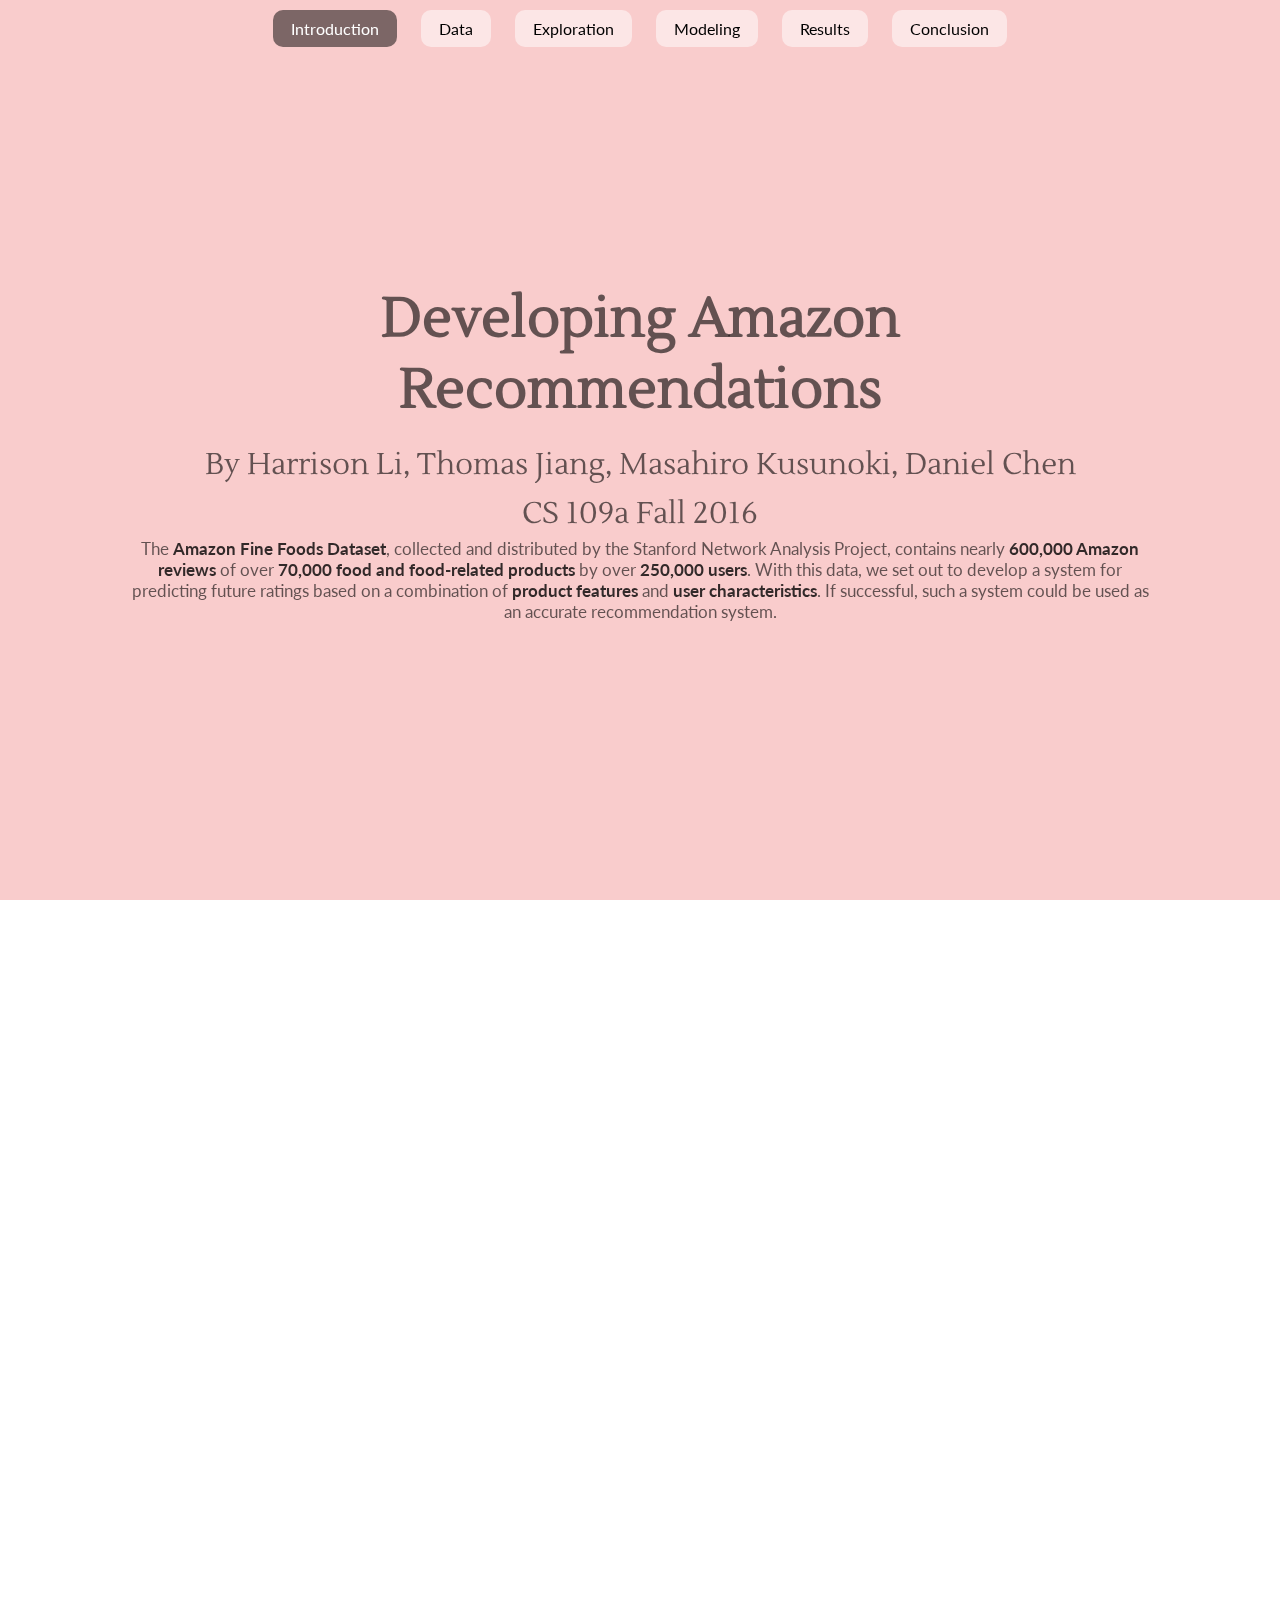
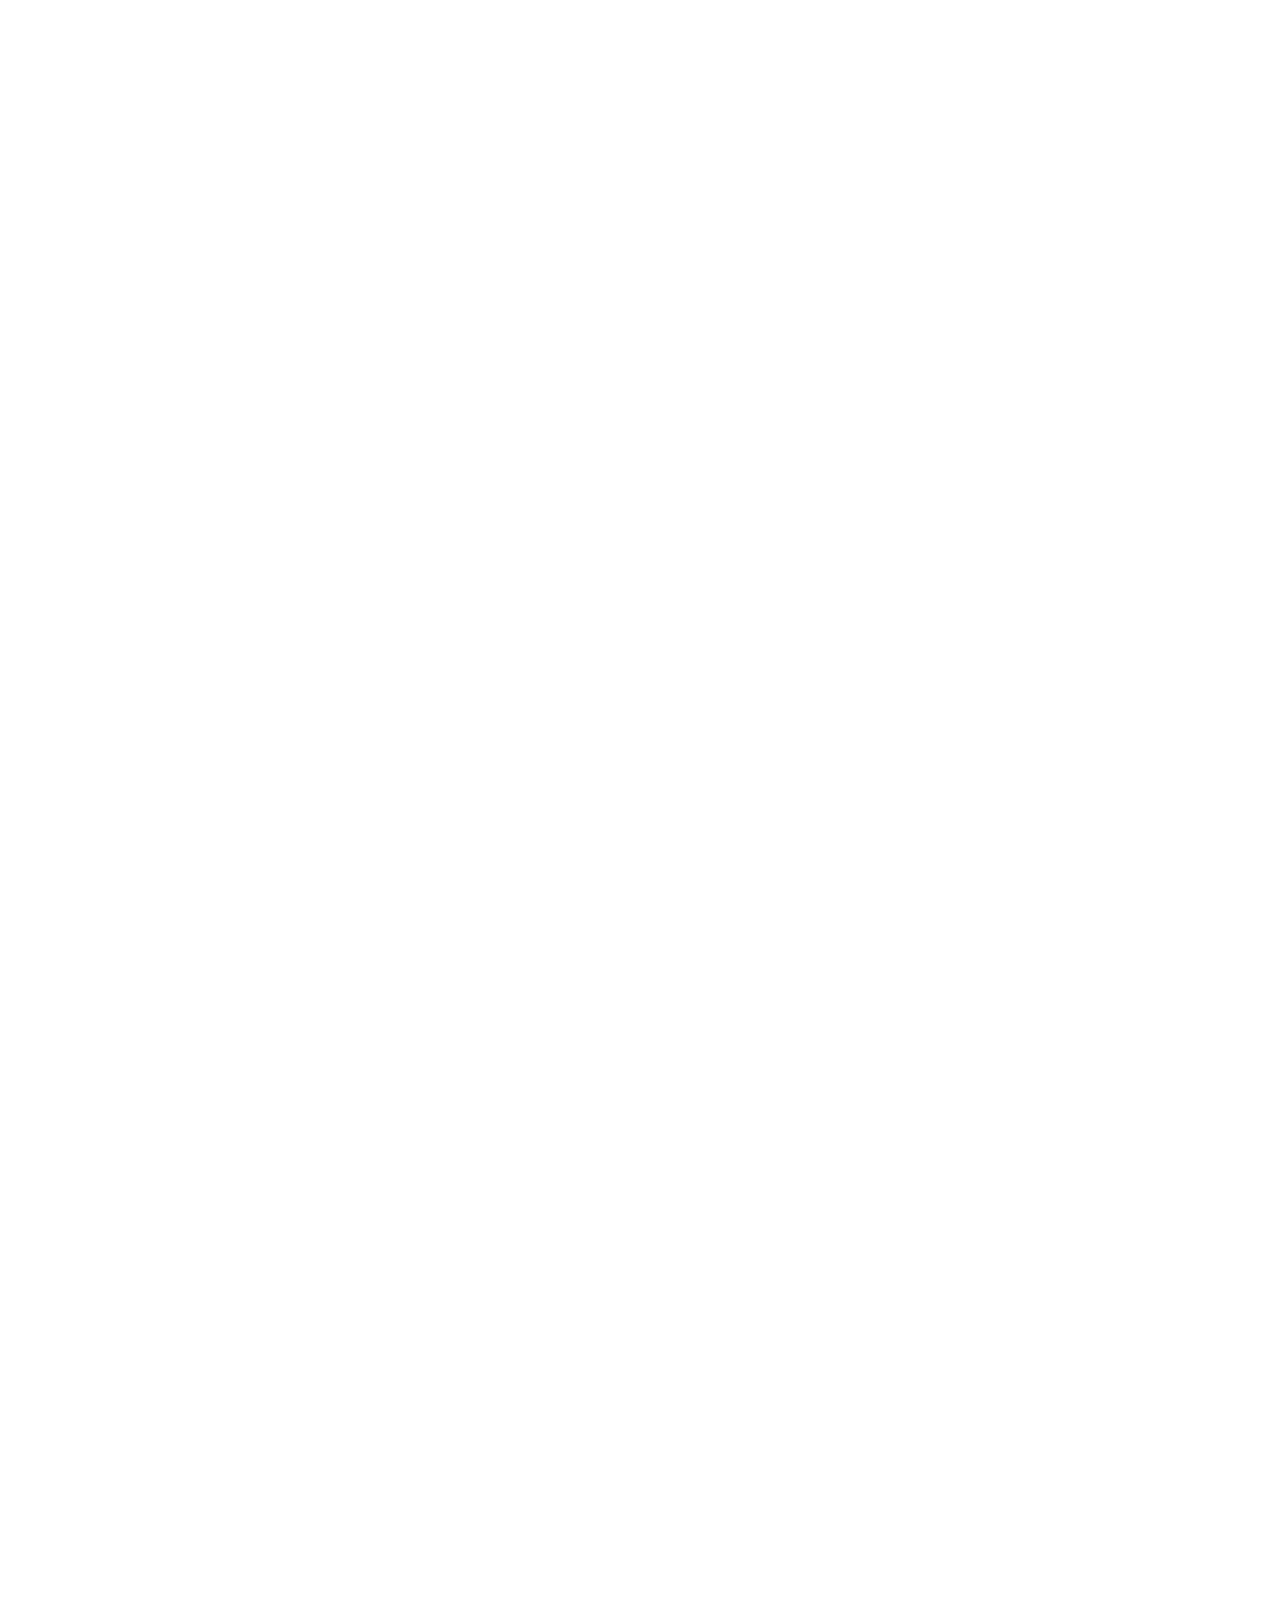
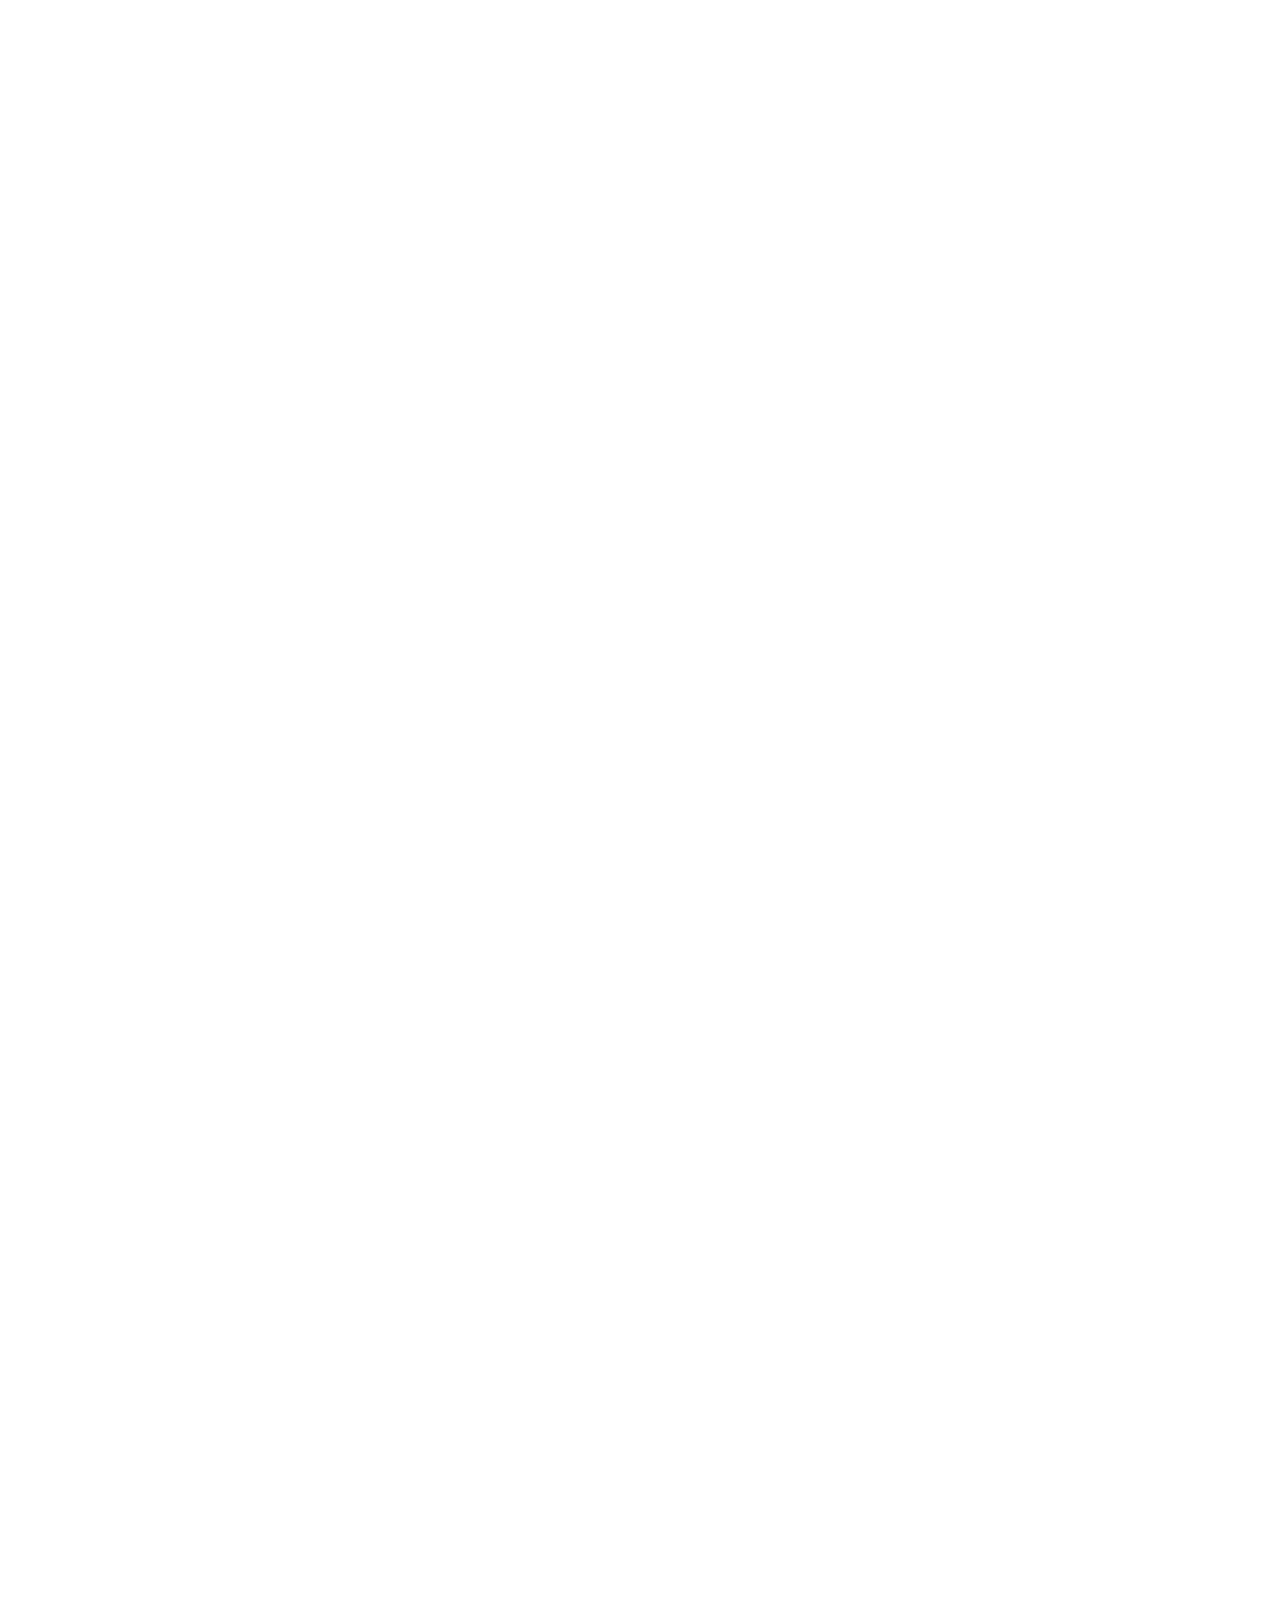
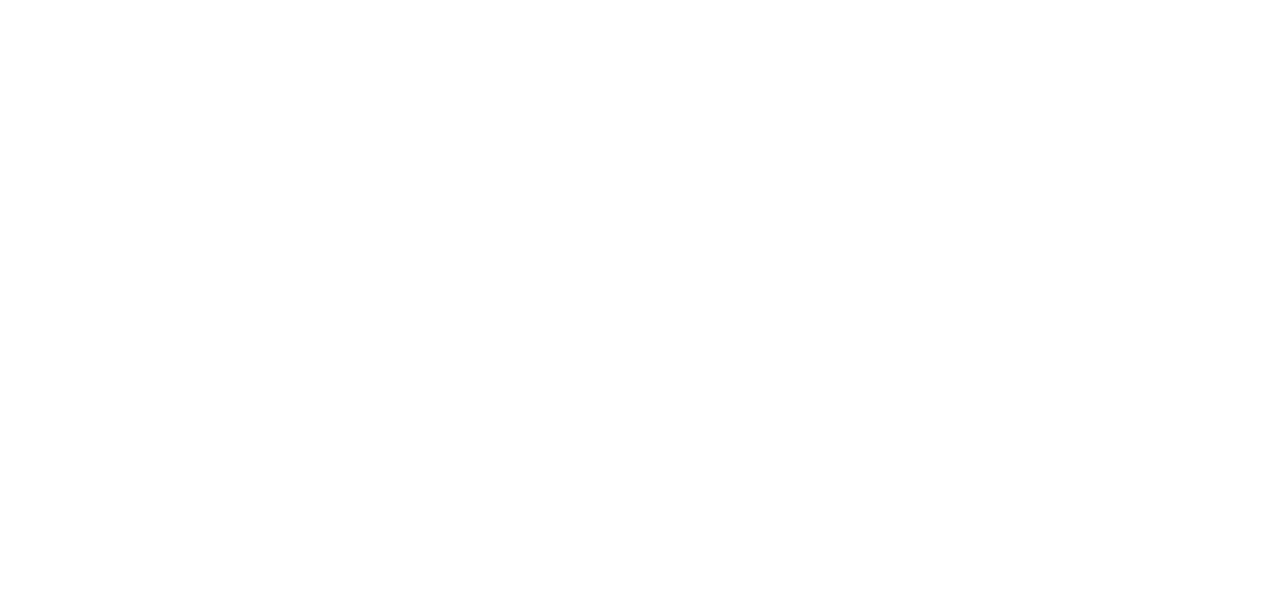
<file: index.html>
<!DOCTYPE html>
<html xmlns="http://www.w3.org/1999/xhtml">

<head>
    <meta http-equiv="Content-Type" content="text/html; charset=utf-8" />
    <title>Predicting Amazon Reviews</title>
    <meta name="author" content="Harrison Li, Thomas Jiang, Masahiro Kusunoki, Daniel Chen" />
    <meta name="description" content="CS109A Fall 2016 Final Project" />
    <meta name="keywords"  content="" />
    <meta name="Resource-type" content="Document" />

    <link href="https://fonts.googleapis.com/css?family=Lato:300|Lustria" rel="stylesheet">
    <link rel="stylesheet" type="text/css" href="css/fullpagemin.css" />
    <link rel="stylesheet" type="text/css" href="css/style.css" />


    <script src="js/jquery.min.js"></script>
    <script src="js/jquery-ui.min.js"></script>

    <script src="js/fullpagemin.js"></script>
    <script src="js/main.js"></script>
</head>
<body>

<ul id="menu">
    <li data-menuanchor="firstPage"><a href="#firstPage">Introduction</a></li>
    <li data-menuanchor="secondPage"><a href="#secondPage">Data</a></li>
    <li data-menuanchor="3rdPage"><a href="#3rdPage">Exploration</a></li>
    <li data-menuanchor="4thPage"><a href="#4thPage">Modeling</a></li>
    <li data-menuanchor="5thPage"><a href="#5thPage">Results</a></li>
    <li data-menuanchor="lastPage"><a href="#lastPage">Conclusion</a></li>
</ul>


<div id="fullpage">

    <div class="section " id="section0">
        <h1>Developing Amazon Recommendations</h1>
        <h3>By Harrison Li, Thomas Jiang, Masahiro Kusunoki, Daniel Chen</h3>
        <h3>CS 109a Fall 2016</h3>
        <input type="hidden" name="id" value="1" />

        <p>The <b>Amazon Fine Foods Dataset</b>, collected and distributed by the Stanford Network Analysis Project, contains nearly <b>600,000 Amazon reviews</b> of over <b>70,000 food and food-related products</b> by over <b>250,000 users</b>. With this data, we set out to develop a system for predicting future ratings based on a combination of <b>product features</b> and <b>user characteristics</b>. If successful, such a system could be used as an accurate recommendation system.</p>
        <!--<img src="imgs/fullPage.png" alt="fullPage" />-->
    </div>

    <div class="section" id="section1">
        <div class="slide">
            <div class="intro">
                <h1>Data Sources:</h1>
                <p>Our data set consists of <b>568,454 reviews</b> on <b>74,258 food-related Amazon products</b> by <b>217468 users</b>. Each review includes UserId, ProductId, Score, and Text, as well as some other values.</p>
                <p>In order to obtain meaningful features for the products in the data set, we took advantage of the Amazon API. This API allowed us to look up items by the ProductIds and return Product Groups. For example, product <b>B003XUL27E</b>, named <b>Healthy Choice All Natural Red Beans & Rice, 14-Ounce Containers (Pack of 6)</b>, returns product group <b>Grocery</b>.</p>
                <p>Click the right arrow to see a full list of features and their explanations.</p>
            </div>
        </div>
        <div class="slide">
            <div class="intro">
                <h2>Datasets</h2>
                <table border="1" align="center" width="800px">
                    <tr>
                        <td colspan="2"><h3>Amazon Fine Foods Dataset</h3></td>
                    </tr>
                    <tr>
                        <td><b>Id</b></td>
                        <td>Unique number assigned to each review</td>
                    </tr>
                    <tr>
                        <td><b>ProductId</b></td>
                        <td>Unique identifier for the product</td>
                    </tr>
                    <tr>
                        <td><b>UserId</b></td>
                        <td>Unique identifier for the user</td>
                    </tr>
                    <tr>
                        <td><b>ProfileName</b></td>
                        <td>User name corresponding to the UserId</td>
                    </tr>
                    <tr>
                        <td><b>HelpfulnessNumerator</b></td>
                        <td>Number of users who rated the review as helpful</td>
                    </tr>
                    <tr>
                        <td><b>HelpfulnessDenominator</b></td>
                        <td>Number of users who indicated whether they found the review helpful</td>
                    </tr>
                    <tr>
                        <td><b>Score</b></td>
                        <td>Rating between 1 and 5</td>
                    </tr>
                    <tr>
                        <td><b>Time</b></td>
                        <td>Timestamp for the review</td>
                    </tr>
                    <tr>
                        <td><b>Summary</b></td>
                        <td>Summary of review, written by user</td>
                    </tr>
                    <tr>
                        <td><b>Text</b></td>
                        <td>full review text</td>
                    </tr>
                </table>
                <br>
                <table border="1" align="center" width="800px">
                    <tr>
                        <td colspan="2"><h3>Amazon API</h3></td>
                    </tr>
                    <tr>
                        <td><b>Product ID</b></td>
                        <td>Input provided from Amazon Fine Food Dataset</td>
                    </tr>
                    <tr>
                        <td><b>Product Group</b></td>
                        <td>Categorization of product defined by Amazon</td>
                    </tr>
                </table>
            </div>
        </div>
    </div>

    <div class="section" id="section2">
        <div class="slide">
            <div class="intro">
                <h1>Data Exploration</h1>
                <p>As with any real world dataset, the Amazon Fine Foods Dataset contained many peculiarities. We present six of the most interesting observations: <b>Duplicates</b>, <b>Sparsity by User</b>, <b>Sparsity by Product</b>, <b>Rarity of Helpfulness Scores</b>, <b>Disproportional Score Distributions</b>, and <b>Time Drifts</b>. We corrected for the first four observations during our modeling. Though the remaining two did not inform our model, we present them as curiosities that would be interesting to explore in future work.</p>
                <p>Click the right arrow to see individual observations from our exploration.</p>
            </div>
        </div>
        <div class="slide">
            <div class="intro">
                <h2>1. Duplicates</h2>
                <img src="img/duplicates.png" width="300px">
                <p>While exploring reviews, we found that several reviews had identical text, scores, user IDs, and timestamps on similar products. This does not seem to suggest a human user, and we hypothesize that these reviewers were left by bots. Including these bots would improve our RMSE (as bots are extremely easy to predict since they continually give identical scores), but for the sake of applicability to human users, we decided to filter out all such reviews, eliminating almost half of all reviews.</p>
            </div>
        </div>
        <div class="slide">
            <div class="intro">
                <h2>2. Number of Reviews by Reviewer</h2>
                <img src="img/numreviews.png" height="330px"><img src="img/numreviewsperusers.png" height="330px">
                <p>This compares the number of active users, which we define to be users with 5 or more ratings, to the number of inactive users. Inactive users do not have enough ratings for us to accurately judge their product preferences, and therefore our model also removes them when training on our dataset.</p>
            </div>
        </div>
        <div class="slide">
            <div class="intro">
                <h2>3. Number of Reviews by Product</h2>
                <img src="img/numreviewsforprod.png" height="330px"><img src="img/numreviewsperprod.png" height="330px">
                <p>Compounding the sparsity of user ratings, each product also generally has very few ratings. With so few reviews, it's difficult to accurately judge product similarity using just the Fine Food Dataset, motivating us to use the Amazon API to provide additional product features.</p>
            </div>
        </div>
        <div class="slide">
            <div class="intro">
                <h2>4. Helpfulness Skew</h2>
                <img src="img/helpfulness.png" width="600px">
                <p>The data provides both helpfulness numerator and denominator. The ratio of the two gives the percent of readers who find each review to be helpful. It's clear that once again, most reviews have very few helpfulness ratings. A rating of 1 out of 1 or 0 out of 1 is not dramatically significant, so when using helpfulness as a proxy for estimating review quality, we assigned a 1, 1 beta prior.</p>
            </div>
        </div>
        <div class="slide">
            <div class="intro">
                <h2>5. Score Skew</h2>
                <img src="img/scoreswodup.png" height="330px"><img src="img/scorespie.png" height="330px">
                <p>Interestingly, a large majority (63.9%) of the ratings given by users across all products are 5 out of 5, while negative ratings (defined as 3 stars or less) constitute only 22% of all ratings. We did not correct for this phenomenon since we treat the scores as quantitative values instead of categorical, but it is reflected by predicted values also yielding a high average.</p>
            </div>
        </div>
        <div class="slide">
            <div class="intro">
                <h2>6. Time Drift</h2>
                <img src="img/time.png" height="400px">
                <p>Scores seem to improve over time throughout the dataset. We do not yet have a robust explanation of this phenomenon, but it could potentially be accounted for by a more complex model.</p>
            </div>
        </div>

        <!--<div class="slide">-->
            <!--<div class="intro">-->
                <!--<h1>How People Review Products</h1>-->
                <!--<p>First, we explored distributions of ratings. This allowed us to learn how sparse the data set was. A data set where every user reviewed a majority of the products and each product would have a large number of reviews would be ideal for modeling, but this will turn out not to be the case. Instead, this is an informative method for understanding what data will have to be filtered out and what data can be used directly from the data set.</p>-->
            <!--</div>-->
        <!--</div>-->
        <!--<div class="slide">-->
            <!--<div class="intro">-->
                <!--<h2>Score Distribution</h2>-->
                <!--<img src="img/scores.png">-->
                <!--<p>Interestingly, a large majority (63.9%) of the ratings given by users across all products are 5 out of 5, while negative ratings (defined as 3 stars or less) constitute only 22% of all ratings.  The heavy skew towards 5 star ratings might present a challenge in distinguishing between products or users.-->
                <!--</p>-->
                <!--<table border="1" align="center">-->
                    <!--<tr>-->
                        <!--<td>-->
                            <!--<b>Score:</b>-->
                        <!--</td>-->
                        <!--<td>-->
                            <!--1-->
                        <!--</td>-->
                        <!--<td>-->
                            <!--2-->
                        <!--</td>-->
                        <!--<td>-->
                            <!--3-->
                        <!--</td>-->
                        <!--<td>-->
                            <!--4-->
                        <!--</td>-->
                        <!--<td>-->
                            <!--5-->
                        <!--</td>-->
                    <!--</tr>-->
                    <!--<tr>-->
                        <!--<td>-->
                            <!--<b>Percent:</b>-->
                        <!--</td>-->
                        <!--<td>-->
                            <!--9.19%-->
                        <!--</td>-->
                        <!--<td>-->
                            <!--5.24%-->
                        <!--</td>-->
                        <!--<td>-->
                            <!--7.50%-->
                        <!--</td>-->
                        <!--<td>-->
                            <!--14.19%-->
                        <!--</td>-->
                        <!--<td>-->
                            <!--63.88%-->
                        <!--</td>-->
                    <!--</tr>-->
                <!--</table>-->
            <!--</div>-->
        <!--</div>-->
        <!--<div class="slide">-->
            <!--<div class="intro">-->
                <!--<h2>User Activity</h2>-->
                <!--<img src="img/numreviews.png">-->
                <!--<p>Breaking down the users by number of reviews, it's clear that the vast majority of users review very few products. In fact, out of the 256059 unique users, over half of them only have one review! Since it is impossible to create a robust model with only a single data point for each user, we will need to filter for "active users", which we will define as users with greater than _____ reviews.</p>-->
                <!--<table border="1" align="center">-->
                    <!--<tr>-->
                        <!--<td>-->
                            <!--<b>Metric:</b>-->
                        <!--</td>-->
                        <!--<td>-->
                            <!--Min Num of Reviews-->
                        <!--</td>-->
                        <!--<td>-->
                            <!--First Quartile-->
                        <!--</td>-->
                        <!--<td>-->
                            <!--Median-->
                        <!--</td>-->
                        <!--<td>-->
                            <!--Third Quartile-->
                        <!--</td>-->
                        <!--<td>-->
                            <!--Max Num of Reviews-->
                        <!--</td>-->
                        <!--<td>-->
                            <!--Mean-->
                        <!--</td>-->
                        <!--<td>-->
                            <!--Count-->
                        <!--</td>-->
                    <!--</tr>-->
                    <!--<tr>-->
                        <!--<td>-->
                            <!--<b>Value:</b>-->
                        <!--</td>-->
                        <!--<td>-->
                            <!--1-->
                        <!--</td>-->
                        <!--<td>-->
                            <!--1-->
                        <!--</td>-->
                        <!--<td>-->
                            <!--1-->
                        <!--</td>-->
                        <!--<td>-->
                            <!--2-->
                        <!--</td>-->
                        <!--<td>-->
                            <!--448-->
                        <!--</td>-->
                        <!--<td>-->
                            <!--2.22-->
                        <!--</td>-->
                        <!--<td>-->
                            <!--256059-->
                        <!--</td>-->
                    <!--</tr>-->
                <!--</table>-->
            <!--</div>-->
        <!--</div>-->
        <!--<div class="slide">-->
            <!--<div class="intro">-->
                <!--<h2>Products by Number of Reviews</h2>-->
                <!--<img src="img/numreviewsforprod.png">-->
                <!--<p>Once again, we see that the majority of products have only been reviewed a small number of times. Out of the 74258 unique products, half have been reviewed two or fewer times. This indicates that we cannot simply use each product's score to assign a quality to it. Instead, we will either have to filter out products with too few reviews or use a prior to properly score products based on user ratings.</p>-->
                <!--<table border="1" align="center">-->
                    <!--<tr>-->
                        <!--<td>-->
                            <!--<b>Metric:</b>-->
                        <!--</td>-->
                        <!--<td>-->
                            <!--Min Num of Reviews-->
                        <!--</td>-->
                        <!--<td>-->
                            <!--First Quartile-->
                        <!--</td>-->
                        <!--<td>-->
                            <!--Median-->
                        <!--</td>-->
                        <!--<td>-->
                            <!--Third Quartile-->
                        <!--</td>-->
                        <!--<td>-->
                            <!--Max Num of Reviews-->
                        <!--</td>-->
                        <!--<td>-->
                            <!--Mean-->
                        <!--</td>-->
                        <!--<td>-->
                            <!--Count-->
                        <!--</td>-->
                    <!--</tr>-->
                    <!--<tr>-->
                        <!--<td>-->
                            <!--<b>Value:</b>-->
                        <!--</td>-->
                        <!--<td>-->
                            <!--1-->
                        <!--</td>-->
                        <!--<td>-->
                            <!--1-->
                        <!--</td>-->
                        <!--<td>-->
                            <!--2-->
                        <!--</td>-->
                        <!--<td>-->
                            <!--3-->
                        <!--</td>-->
                        <!--<td>-->
                            <!--913-->
                        <!--</td>-->
                        <!--<td>-->
                            <!--7.66-->
                        <!--</td>-->
                        <!--<td>-->
                            <!--74258-->
                        <!--</td>-->
                    <!--</tr>-->
                <!--</table>-->
            <!--</div>-->
        <!--</div>-->
        <!--<div class="slide">-->
            <!--<div class="intro">-->
                <!--<h1>Text Analysis of Reviews</h1>-->
                <!--<p>We also did some exploration of the actual text left by each user. Ideally, we would like to use text reviews in potentially two ways. We can try to model similarities between customers based on their word choices or extract similarities between products based on what people say about them.</p>-->
            <!--</div>-->
        <!--</div>-->
        <!--<div class="slide">-->
            <!--<div class="intro">-->
                <!--<h2>Word Count</h2>-->
                <!--<img src="img/wordcount.png">-->
            <!--</div>-->
        <!--</div>-->
    </div>

    <div class="section" id="section3">
        <div class="slide">
            <div class="intro">
                <h1>Modeling</h1>
                <p>
                    We developed our final model in three steps. First, we created <b>two baseline models to serve as our target to beat</b>. Then, we developed a model for determining a <b>product's "true" score based on previous reviews by other users</b>. Finally, we developed a method for <b>calculating product similarity by review text</b>, which we were then able to use to <b>estimate user preferences</b>.</p>
                <p>For modeling, the dataset, after all corrections discussed in the previous section, was split into a 70% training set and 30% testing set.</p>
                    <p>Click the right arrow to see how we developed our final model.</p>

            </div>
        </div>
        <div class="slide">
            <div class="intro">
                <h2>Baseline Models</h2>
                <p>
                    We developed two baseline models, derived from a simple assumption. Our baseline models assume users will vote according to their past average. Thus, both of our baseline models simply predict future ratings by assigning them the mean or median of the user's past reviews.</p>
                <table border="1" align="center" width="800px">
                    <tr>
                        <td><b>Model</b></td>
                        <td><b>RMSE</b></td>
                    </tr>
                    <tr>
                        <td><b>User Median Model</b></td>
                        <td>1.289</td>
                    </tr>
                    <tr>
                        <td><b>User Mean Model</b></td>
                        <td>1.198</td>
                    </tr>
                </table>
            </div>
        </div>
        <div class="slide">
            <div class="intro">
                <h2>Improvement</h2>
                <p>Our final content-based model was a combination of a <b>product-based component</b> and a <b>user-based component</b>, with the relative weightings of the two components controlled by the parameter β.</p>
                <p>The <b>product-based component</b> will judge the general quality of each product, with the assumption that in general, people <b>prefer objectively higher quality products</b> to generally poor quality products, even if they don't have a specific preference for the item's features. To achieve this evaluation, we used a weighted average of all the scores of each item, where the assigned weight of each review was based on the helpfulness of the review (assigned using an uninformative uniform prior).</p>
                <p>The <b>user-based component</b> assumes that <b>users will prefer products that are similar to other products that they've both purchased and rated well</b>. Judging product similarity was a nontrivial task. Because our dataset had minimal information on the specific products, we decided to combine two methods to generate product similarity. First, for each product, we aggregated all of its text reviews and vectorized it using a TF-IDF vectorizer (which converts text in a document to a vector of word counts weighted inversely by the overall frequency of words across all documents) and obtained its cosine similarity with all other products. Then, we used the Amazon API to extract product groups. Products that were in the same product groups had their similarity inflated by a tunable variable α.
                </p>
                <p>To see a more mathematically rigorous explanation, please click the right arrow.</p>
            </div>
        </div>
        <div class="slide">
            <div class="intro">
                <!--<h2>Product-based Component</h2>-->
                <img src="img/product.png" class="component">
                <p>
                    The product-based component is a weighted average of all ratings of that product in the training set, where each rating is weighed by the estimated proportion of users who rated user <i>i</i>’s rating on product <i>j</i> as helpful. This expression is derived from placing an uninformative Uniform (i.e. Beta(1,1)) prior on the helpfulness and taking the posterior mean (PM) estimate after updating the prior with the helpfulness numerator and denominator.
                </p>
            </div>
        </div>
        <div class="slide">
            <div class="intro">
                <!--<h2>User-based Component</h2>-->
                <img src="img/user.png" class="component">
                <p>
                    The user-based component is a weighted average of all of the ratings given by a particular user, where a similarity score between 0 and 1 for products <i>n</i> and <i>j</i>, represents the text similarity of the aggregated reviews of products <i>n</i> and <i>j</i> calculated using a TF-IDF vectorizer and cosine similarity. Due to computational limitations we only computed similarity scores for the 10,000 most reviewed products in the training set.</p>

                <p>Product group is a categorical designation assigned by Amazon to each product (e.g. “grocery”, “pet foods”). The parameter α controls how much the similarity score for products in the same product group is inflated towards 1. Note that if α = 1, then product similarity reduces to text similarity in all cases.
                </p>
            </div>
        </div>
        <div class="slide">
            <div class="intro">
                <!--<h2>Final Model</h2>-->
                <img src="img/final.png" class="component">
                <p>
                    Our final model is the sum of the product-based and user-based components with relative weights assigned.
                </p>
            </div>
        </div>
    </div>

    <div class="section" id="section4">
        <div class="slide">
            <div class="intro">
                <h1>Results</h1>
                <p>We take the final model developed above, and tune the weighting parameters (α and β) to find our optimal model. We use KFold Validation on the original training dataset, we compute and plot RMSE scores to understand the impacts of the different weights. We then apply our optimal model onto the testing dataset.</p>
                <p>Click the right arrow to see our tuning process and final results.
                </p>
            </div>
        </div>
        <div class="slide">
            <div class="intro">
                <h3>Tuning</h3>
                <img src="img/tuning.png" id="tuning">
                <p>We tune the α and β parameters of the model by using KFold Validation (K=5). Plotting the RMSE scores, we see that this is more sensitive to changes in β, while α seems to have a small effect. We choose the optimal scores with  α = 1 and β = 0.9

                </p>
            </div>
        </div>
        <div class="slide">
            <div class="intro">
                <h3>Improvement over Baseline</h3>
                <img src="img/rmsered.png" id="rmsered">
                <p>As shown above, our final model manages to beat both of our baseline models by customizing our predictions based on a combination of user preferences for each product, as well as the inherent quality of the products being reviewed.</p>
            </div>
        </div>
    </div>

    <div class="section" id="section5">

        <div class="slide">
            <div class="intro">
                <h1>Conclusions</h1>
                <p>We were successfully able to beat our baseline models. However, the final tuning of our model raises several questions that should be addressed in the future. For example, the selection of α = 1 indicates that <b>product groups do not contribute meaningfully to our model</b>. This may has two possible explanations. The first is that several of the Product IDs were no longer recognized recognized by the Amazon API, which suggests that these products are no longer being sold. This makes sense given that the dataset contains reviews from <b>Oct 1999 - Oct 2012</b>. The second is that the product groups do not represent an accurate method for categorizing products. Manually checking these values supports this. For example, when examining coconut oils from different brands, one was grouped under <b>Groceries</b> while the other was under <b>Health and Beauty</b>.</p>
                <p>Click the right arrow to see our suggestions for future work.</p>
            </div>
        </div>
        <div class="slide">
            <div class="intro">
                <h2>Future Work</h2>
                <p>Though we beat our baseline models, our model only performs marginally better than a raw weighting of product mean and user mean. It appears that the similarity matrix was not an effective tool in our model. Furthermore, it suggests that user preferences, as far as we can tell, are not as individual as we believed, simply determining the benchmark the user reviews based on.</p>
                <p>Furthermore, due to computational limitations, we were limited in the amount of products and reviews that we could predict on. Given the funding and computation time, it might be worth rerunning the entire computation process on the complete dataset.</p>
                <p>Additionally, more features on users and products would give more information to train the model's components. This may be difficult given that Amazon’s API does not have an easy feature generation process for items and finding individual users and collecting more reviews is difficult due to privacy concerns. However, doing so may increase the amount of data to train on as well as improve the similarity matrix calculation process.</p>
                <p>Finally, in our model, we currently disregard the timestamps of reviews. As shown in the Data Exploration section, we noticed a time drift in scores, but it is unclear what sort of predictive power or interpretation this feature would have in a more complicated final model, but it may be useful in normalize user ratings over time when calculating the product based components.</p>
                <p>Click the right arrow to see our references.</p>
            </div>
        </div>
        <div class="slide">
            <div class="intro">
                <h2>References</h2>
                <p>Das, S. (2015, August 11). Beginners Guide to learn about Content Based Recommender Engines. Retrieved December 08, 2016, from https://www.analyticsvidhya.com/blog/2015/08/beginners-guide-learn-content-based-recommender-systems</p>
                <p>Koren, Y. (2009). The bellkor solution to the netflix grand prize. Netflix prize documentation, 81, 1-10.</p>
                <p>Leskovec, J., Rajaraman, A., & Ullman, J. D. (2014). Mining of massive datasets / Jure Leskovec, Standford University, Anand Rajaraman, Milliways Labs, Jeffrey David Ullman, Standford University (2nd ed.). Cambridge: Cambridge University Press.</p>
                <p>Marafi, S. (2015, April 28). Collaborative Filtering with Python. Retrieved December 08, 2016, from http://www.salemmarafi.com/code/collaborative-filtering-with-python/</p>
            </div>
        </div>
    </div>


</div>

</body>
</html>
</file>
<file: css/fullpagemin.css>
/*!
 * fullPage 2.8.9
 * https://github.com/alvarotrigo/fullPage.js
 * MIT licensed
 *
 * Copyright (C) 2013 alvarotrigo.com - A project by Alvaro Trigo
 */.fp-enabled body,html.fp-enabled{margin:0;padding:0;overflow:hidden;-webkit-tap-highlight-color:rgba(0,0,0,0)}#superContainer{height:100%;position:relative;-ms-touch-action:none;touch-action:none}.fp-section{position:relative;-webkit-box-sizing:border-box;-moz-box-sizing:border-box;box-sizing:border-box}.fp-slide{float:left}.fp-slide,.fp-slidesContainer{height:100%;display:block}.fp-slides{z-index:1;height:100%;overflow:hidden;position:relative;-webkit-transition:all .3s ease-out;transition:all .3s ease-out}.fp-section.fp-table,.fp-slide.fp-table{display:table;table-layout:fixed;width:100%}.fp-tableCell{display:table-cell;vertical-align:middle;width:100%;height:100%}.fp-slidesContainer{float:left;position:relative}.fp-controlArrow{-webkit-user-select:none;-moz-user-select:none;-khtml-user-select:none;-ms-user-select:none;position:absolute;z-index:4;top:50%;cursor:pointer;width:0;height:0;border-style:solid;margin-top:-38px;-webkit-transform:translate3d(0,0,0);-ms-transform:translate3d(0,0,0);transform:translate3d(0,0,0)}.fp-controlArrow.fp-prev{left:15px;width:0;border-width:38.5px 34px 38.5px 0;border-color:transparent #fff transparent transparent}.fp-controlArrow.fp-next{right:15px;border-width:38.5px 0 38.5px 34px;border-color:transparent transparent transparent #fff}.fp-scrollable{overflow:hidden;position:relative}.fp-scroller{overflow:hidden}.iScrollIndicator{border:0!important}.fp-notransition{-webkit-transition:none!important;transition:none!important}#fp-nav{position:fixed;z-index:100;margin-top:-32px;top:50%;opacity:1;-webkit-transform:translate3d(0,0,0)}#fp-nav.right{right:17px}#fp-nav.left{left:17px}.fp-slidesNav{position:absolute;z-index:4;left:50%;opacity:1;-webkit-transform:translate3d(0,0,0);-ms-transform:translate3d(0,0,0);transform:translate3d(0,0,0)}.fp-slidesNav.bottom{bottom:17px}.fp-slidesNav.top{top:17px}#fp-nav ul,.fp-slidesNav ul{margin:0;padding:0}#fp-nav ul li,.fp-slidesNav ul li{display:block;width:14px;height:13px;margin:7px;position:relative}.fp-slidesNav ul li{display:inline-block}#fp-nav ul li a,.fp-slidesNav ul li a{display:block;position:relative;z-index:1;width:100%;height:100%;cursor:pointer;text-decoration:none}#fp-nav ul li a.active span,#fp-nav ul li:hover a.active span,.fp-slidesNav ul li a.active span,.fp-slidesNav ul li:hover a.active span{height:12px;width:12px;margin:-6px 0 0 -6px;border-radius:100%}#fp-nav ul li a span,.fp-slidesNav ul li a span{border-radius:50%;position:absolute;z-index:1;height:4px;width:4px;border:0;background:#333;left:50%;top:50%;margin:-2px 0 0 -2px;-webkit-transition:all .1s ease-in-out;-moz-transition:all .1s ease-in-out;-o-transition:all .1s ease-in-out;transition:all .1s ease-in-out}#fp-nav ul li:hover a span,.fp-slidesNav ul li:hover a span{width:10px;height:10px;margin:-5px 0 0 -5px}#fp-nav ul li .fp-tooltip{position:absolute;top:-2px;color:#fff;font-size:14px;font-family:arial,helvetica,sans-serif;white-space:nowrap;max-width:220px;overflow:hidden;display:block;opacity:0;width:0;cursor:pointer}#fp-nav ul li:hover .fp-tooltip,#fp-nav.fp-show-active a.active+.fp-tooltip{-webkit-transition:opacity .2s ease-in;transition:opacity .2s ease-in;width:auto;opacity:1}#fp-nav ul li .fp-tooltip.right{right:20px}#fp-nav ul li .fp-tooltip.left{left:20px}.fp-auto-height .fp-slide,.fp-auto-height .fp-tableCell,.fp-auto-height.fp-section{height:auto!important}.fp-responsive .fp-auto-height-responsive .fp-slide,.fp-responsive .fp-auto-height-responsive .fp-tableCell,.fp-responsive .fp-auto-height-responsive.fp-section{height:auto!important}
/*# sourceMappingURL=jquery.fullpage.min.css.map */
</file>
<file: css/style.css>
@CHARSET "ISO-8859-1";
/* Reset CSS
 * --------------------------------------- */
body,div,dl,dt,dd,ul,ol,li,h1,h2,h3,h4,h5,h6,pre,
form,fieldset,input,textarea,p,blockquote,th,td {
    padding: 0;
    margin: 0;
}
a{
    text-decoration:none;
}
table {
    border-spacing: 2px;
    /*border-width: 1px;*/
    /*border-color: black;*/
    background: rgba(255, 255, 255, .2);
}
fieldset,img {
    border: 0;
}
address,caption,cite,code,dfn,em,strong,th,var {
    font-weight: normal;
    font-style: normal;
}
strong{
    font-weight: bold;
}
ol,ul {
    list-style: none;
    margin:0;
    padding:0;
}
caption,th {
    text-align: left;

}
h1,h2,h3,h4,h5,h6 {
    font-family: 'Lustria', serif;
    font-weight: 400;
    font-size: 100%;
    text-align:center;
    margin:0;
    padding:0;
    /*color:#444;*/
    color: rgba(0,0,0,.6);
    padding: 5px;
}
q:before,q:after {
    content:'';
}
abbr,acronym { border: 0;
}


/* Custom CSS
 * --------------------------------------- */
body{
    /*font-family: arial,helvetica;*/
    font-family: 'Lato', sans-serif;
    /*color: #333;*/
    color: rgba(0,0,0,.6);
}
.wrap{
    margin-left: auto;
    margin-right: auto;
    width: 960px;
    position: relative;
}
h1 {
    font-size: 55px;
    font-weight: bold;
    padding-bottom: 15px;
}
h2 {
    font-size: 40px;
}
h3 {
    font-size: 30px;
}

p {
    font-size: 17px;
}

#tuning{
    width: 75%;
}

#rmsered{
    /*width: 40%;*/
}

.component{
    width: 65%;
}

.intro p{
    width: 50%;
    margin: 0 auto;
    font-size: 17px;
}
.section{
    text-align:center;
    padding-left: 10%;
    padding-right: 10%;
}
#menu li {
    display:inline-block;
    margin: 10px;
    color: #000;
    background:#fff;
    background: rgba(255,255,255, 0.5);
    -webkit-border-radius: 10px;
    border-radius: 10px;
}
#menu li.active{
    background:#666;
    background: rgba(0,0,0, 0.5);
    color: #fff;
}
#menu li a{
    text-decoration:none;
    color: #000;
}
#menu li.active a:hover{
    color: #000;
}
#menu li:hover{
    background: rgba(255,255,255, 0.8);
}
#menu li a,
#menu li.active a{
    padding: 9px 18px;
    display:block;
}
#menu li.active a{
    color: #fff;
}
#menu{
    position:fixed;
    top:0;
    left:0;
    height: 40px;
    z-index: 70;
    width: 100%;
    padding: 0;
    margin:0;
}

/* Sections
        * --------------------------------------- */
/*#section0 img,*/
/*#section1 img{*/
    /*margin: 20px 0 0 0;*/
/*}*/
/*#section2 img{*/
    /*margin: 20px 0 0 52px;*/
/*}*/
/*#section3 img{*/
    /*bottom: 0px;*/
    /*position: absolute;*/
    /*margin-left: -420px;*/
/*}*/
.intro p{
    width: 85%;
    margin: 0 auto;
    font-size: 20px;
    padding-bottom: 10px;
}
body{
    text-align:center;
    align-items:center;
}

.fp-controlArrow.fp-prev{
    border-color: transparent #000 transparent transparent;
    opacity: 0.4;
    border-width: 40px 40px 40px 0;
}

.fp-controlArrow.fp-next{
    border-color: transparent transparent transparent #000;
    opacity: 0.4;
    border-width: 40px 0 40px 40px;
}

b {
    font-weight: bolder;
    color: rgba(0,0,0,.8);
}
</file>
